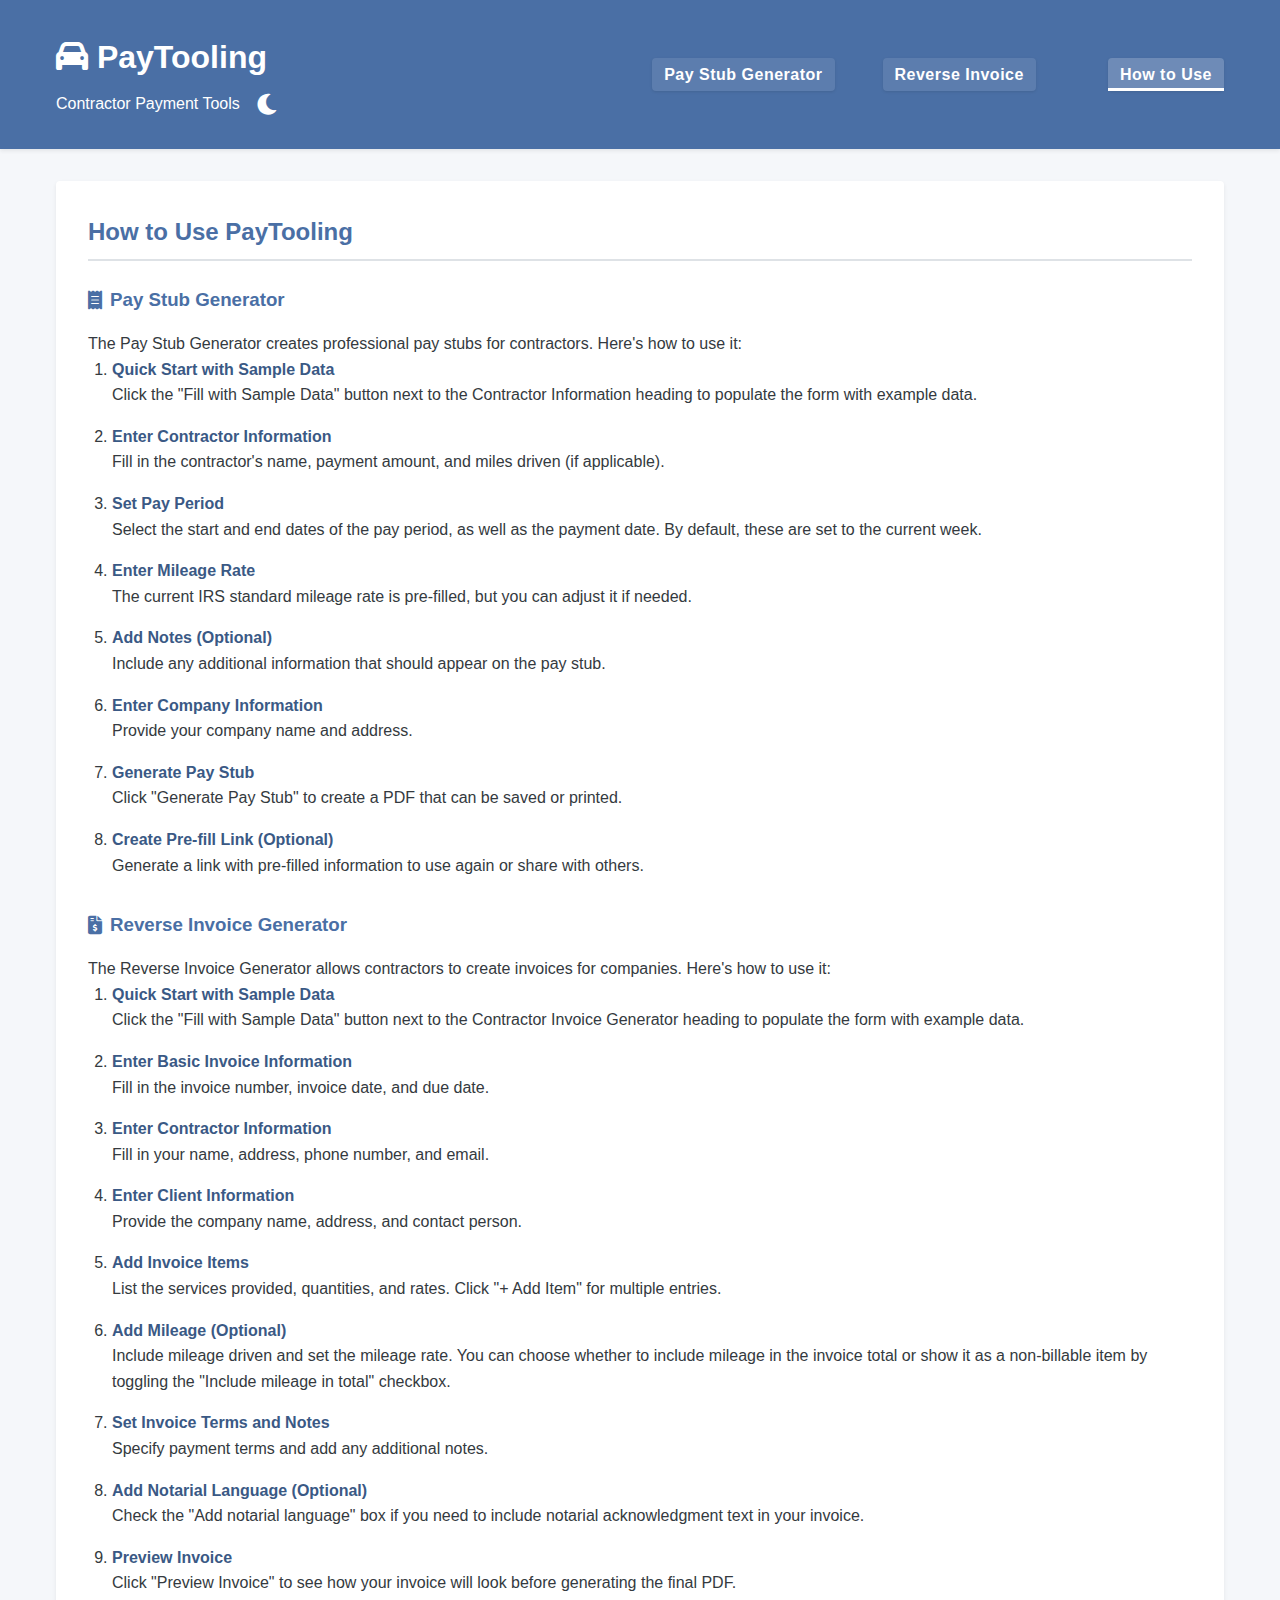
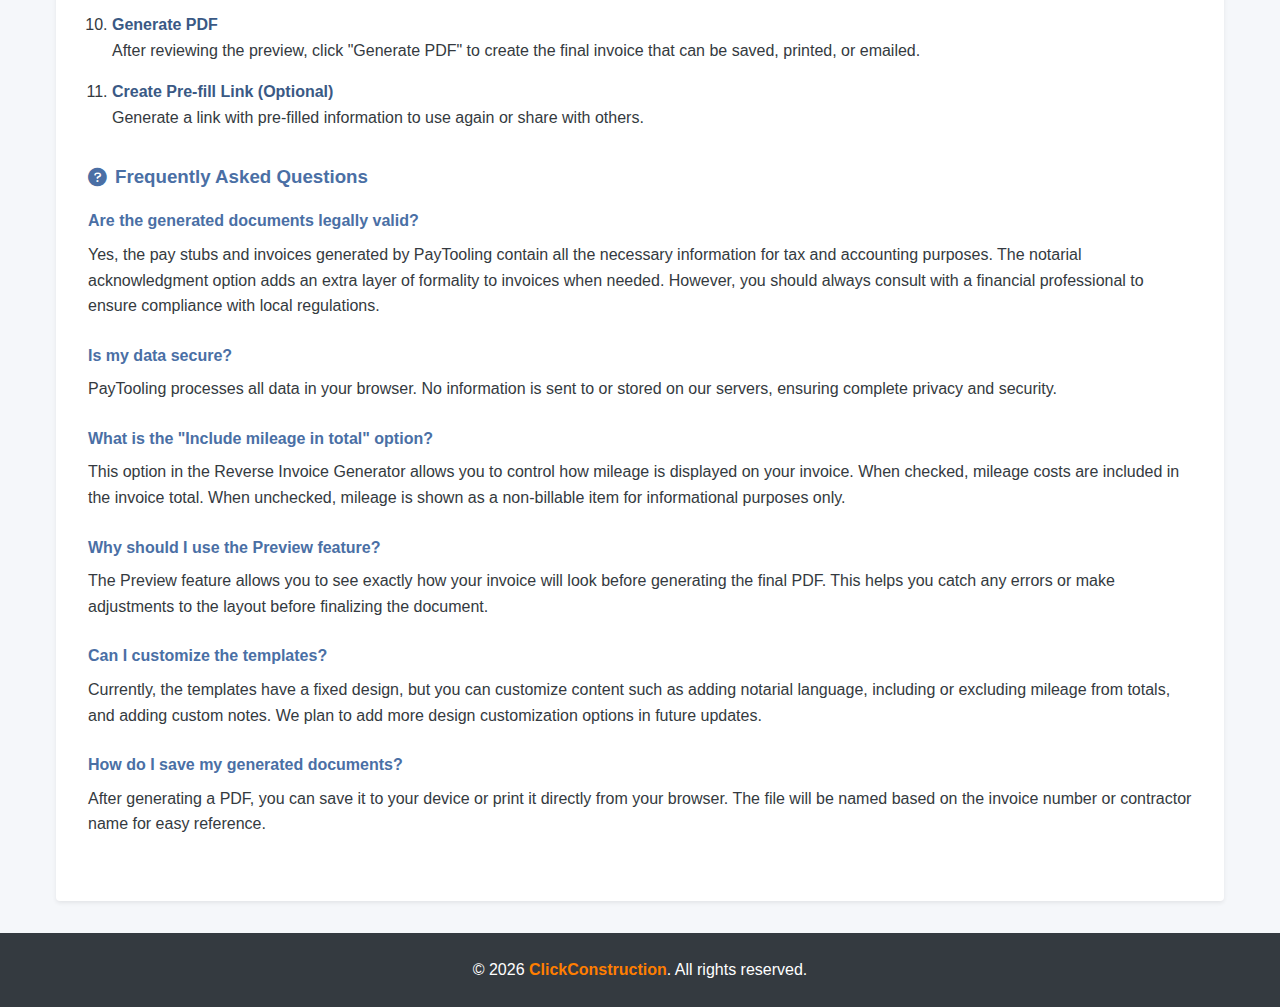
<file: how-to-use.html>
<!DOCTYPE html>
<html lang="en">
<head>
    <meta charset="UTF-8">
    <meta name="viewport" content="width=device-width, initial-scale=1.0">
    <title>How to Use - PayTooling</title>
    <link rel="stylesheet" href="css/styles.css">
    <link rel="stylesheet" href="css/dark-mode.css">
    <link rel="stylesheet" href="css/invoice-styles.css">
    <link rel="stylesheet" href="https://cdnjs.cloudflare.com/ajax/libs/font-awesome/6.0.0/css/all.min.css">
    <link rel="icon" href="favicon.svg" type="image/svg+xml">
    <link rel="shortcut icon" href="favicon.svg" type="image/svg+xml">
</head>
<body>
    <header>
        <div class="container">
            <div class="header-content">
                <div class="header-title">
                    <h1><i class="fas fa-car"></i> PayTooling</h1>
                    <div class="title-and-toggle">
                        <p>Contractor Payment Tools</p>
                        <div class="theme-toggle">
                            <span id="darkModeToggle" aria-label="Toggle dark mode">
                                <i class="fas fa-moon"></i>
                            </span>
                        </div>
                    </div>
                </div>
                <nav class="main-nav">
                    <ul>
                        <li class="indent-1"><a href="index.html">Pay Stub Generator</a></li>
                        <li class="indent-2"><a href="reverse-invoice.html">Reverse Invoice</a></li>
                        <li class="indent-3"><a href="how-to-use.html" class="active">How to Use</a></li>
                    </ul>
                </nav>
            </div>
        </div>
    </header>

    <main class="container">
        <div class="card">
            <h2>How to Use PayTooling</h2>
            
            <div class="section">
                <h3><i class="fas fa-receipt"></i> Pay Stub Generator</h3>
                <p>The Pay Stub Generator creates professional pay stubs for contractors. Here's how to use it:</p>
                
                <ol class="instructions">
                    <li>
                        <strong>Quick Start with Sample Data</strong>
                        <p>Click the "Fill with Sample Data" button next to the Contractor Information heading to populate the form with example data.</p>
                    </li>
                    <li>
                        <strong>Enter Contractor Information</strong>
                        <p>Fill in the contractor's name, payment amount, and miles driven (if applicable).</p>
                    </li>
                    <li>
                        <strong>Set Pay Period</strong>
                        <p>Select the start and end dates of the pay period, as well as the payment date. By default, these are set to the current week.</p>
                    </li>
                    <li>
                        <strong>Enter Mileage Rate</strong>
                        <p>The current IRS standard mileage rate is pre-filled, but you can adjust it if needed.</p>
                    </li>
                    <li>
                        <strong>Add Notes (Optional)</strong>
                        <p>Include any additional information that should appear on the pay stub.</p>
                    </li>
                    <li>
                        <strong>Enter Company Information</strong>
                        <p>Provide your company name and address.</p>
                    </li>
                    <li>
                        <strong>Generate Pay Stub</strong>
                        <p>Click "Generate Pay Stub" to create a PDF that can be saved or printed.</p>
                    </li>
                    <li>
                        <strong>Create Pre-fill Link (Optional)</strong>
                        <p>Generate a link with pre-filled information to use again or share with others.</p>
                    </li>
                </ol>
            </div>
            
            <div class="section">
                <h3><i class="fas fa-file-invoice-dollar"></i> Reverse Invoice Generator</h3>
                <p>The Reverse Invoice Generator allows contractors to create invoices for companies. Here's how to use it:</p>
                
                <ol class="instructions">
                    <li>
                        <strong>Quick Start with Sample Data</strong>
                        <p>Click the "Fill with Sample Data" button next to the Contractor Invoice Generator heading to populate the form with example data.</p>
                    </li>
                    <li>
                        <strong>Enter Basic Invoice Information</strong>
                        <p>Fill in the invoice number, invoice date, and due date.</p>
                    </li>
                    <li>
                        <strong>Enter Contractor Information</strong>
                        <p>Fill in your name, address, phone number, and email.</p>
                    </li>
                    <li>
                        <strong>Enter Client Information</strong>
                        <p>Provide the company name, address, and contact person.</p>
                    </li>
                    <li>
                        <strong>Add Invoice Items</strong>
                        <p>List the services provided, quantities, and rates. Click "+ Add Item" for multiple entries.</p>
                    </li>
                    <li>
                        <strong>Add Mileage (Optional)</strong>
                        <p>Include mileage driven and set the mileage rate. You can choose whether to include mileage in the invoice total or show it as a non-billable item by toggling the "Include mileage in total" checkbox.</p>
                    </li>
                    <li>
                        <strong>Set Invoice Terms and Notes</strong>
                        <p>Specify payment terms and add any additional notes.</p>
                    </li>
                    <li>
                        <strong>Add Notarial Language (Optional)</strong>
                        <p>Check the "Add notarial language" box if you need to include notarial acknowledgment text in your invoice.</p>
                    </li>
                    <li>
                        <strong>Preview Invoice</strong>
                        <p>Click "Preview Invoice" to see how your invoice will look before generating the final PDF.</p>
                    </li>
                    <li>
                        <strong>Generate PDF</strong>
                        <p>After reviewing the preview, click "Generate PDF" to create the final invoice that can be saved, printed, or emailed.</p>
                    </li>
                    <li>
                        <strong>Create Pre-fill Link (Optional)</strong>
                        <p>Generate a link with pre-filled information to use again or share with others.</p>
                    </li>
                </ol>
            </div>
            
            <div class="section">
                <h3><i class="fas fa-question-circle"></i> Frequently Asked Questions</h3>
                
                <div class="faq">
                    <div class="question">
                        <h4>Are the generated documents legally valid?</h4>
                        <p>Yes, the pay stubs and invoices generated by PayTooling contain all the necessary information for tax and accounting purposes. The notarial acknowledgment option adds an extra layer of formality to invoices when needed. However, you should always consult with a financial professional to ensure compliance with local regulations.</p>
                    </div>
                    
                    <div class="question">
                        <h4>Is my data secure?</h4>
                        <p>PayTooling processes all data in your browser. No information is sent to or stored on our servers, ensuring complete privacy and security.</p>
                    </div>
                    
                    <div class="question">
                        <h4>What is the "Include mileage in total" option?</h4>
                        <p>This option in the Reverse Invoice Generator allows you to control how mileage is displayed on your invoice. When checked, mileage costs are included in the invoice total. When unchecked, mileage is shown as a non-billable item for informational purposes only.</p>
                    </div>
                    
                    <div class="question">
                        <h4>Why should I use the Preview feature?</h4>
                        <p>The Preview feature allows you to see exactly how your invoice will look before generating the final PDF. This helps you catch any errors or make adjustments to the layout before finalizing the document.</p>
                    </div>
                    
                    <div class="question">
                        <h4>Can I customize the templates?</h4>
                        <p>Currently, the templates have a fixed design, but you can customize content such as adding notarial language, including or excluding mileage from totals, and adding custom notes. We plan to add more design customization options in future updates.</p>
                    </div>
                    
                    <div class="question">
                        <h4>How do I save my generated documents?</h4>
                        <p>After generating a PDF, you can save it to your device or print it directly from your browser. The file will be named based on the invoice number or contractor name for easy reference.</p>
                    </div>
                </div>
            </div>
        </div>
    </main>

    <footer>
        <div class="container">
            <p>&copy; <span id="currentYear"></span> <span class="company-name">ClickConstruction</span>. All rights reserved.</p>
        </div>
    </footer>

    <!-- Scripts -->
    <script src="js/app.js?v=1.0.1"></script>
</body>
</html>
</file>
<file: css/styles.css>
:root {
    --primary-color: #4a6fa5;
    --primary-dark: #3a5985;
    --secondary-color: #6c757d;
    --light-color: #f8f9fa;
    --dark-color: #343a40;
    --success-color: #28a745;
    --danger-color: #dc3545;
    --border-color: #dee2e6;
    --border-radius: 0.25rem;
    --box-shadow: 0 0.125rem 0.25rem rgba(0, 0, 0, 0.075);
    --transition: all 0.3s ease;
    
    /* Background and text colors */
    --bg-color: #f5f7fa;
    --card-bg-color: white;
    --text-color: var(--dark-color);
    --header-bg-color: var(--primary-color);
    --header-text-color: white;
    --footer-bg-color: var(--dark-color);
    --footer-text-color: white;
    --input-bg-color: white;
    --input-text-color: var(--dark-color);
    --input-border-color: var(--border-color);
}

* {
    margin: 0;
    padding: 0;
    box-sizing: border-box;
}

body {
    font-family: 'Segoe UI', Tahoma, Geneva, Verdana, sans-serif;
    line-height: 1.6;
    color: var(--text-color);
    background-color: var(--bg-color);
    transition: background-color 0.3s ease, color 0.3s ease;
}

.container {
    width: 100%;
    max-width: 1200px;
    margin: 0 auto;
    padding: 0 1rem;
}

header {
    background-color: var(--header-bg-color);
    color: var(--header-text-color);
    padding: 2rem 0;
    margin-bottom: 2rem;
    box-shadow: var(--box-shadow);
    transition: background-color 0.3s ease;
}

.header-content {
    display: flex;
    justify-content: space-between;
    align-items: center;
    flex-wrap: wrap;
    gap: 1rem;
}

.title-and-toggle {
    display: flex;
    align-items: center;
    gap: 1rem;
}

.main-nav ul {
    display: flex;
    list-style: none;
    gap: 1.5rem;
    margin: 0;
    padding: 0;
}

/* Indentation for navigation items */
.main-nav .indent-1 {
    margin-left: 0;
}

.main-nav .indent-2 {
    margin-left: 1.5rem;
}

.main-nav .indent-3 {
    margin-left: 3rem;
}

.main-nav a {
    color: var(--header-text-color);
    text-decoration: none;
    font-weight: 600;
    padding: 0.5rem 0.75rem;
    position: relative;
    transition: var(--transition);
    border-radius: 4px;
    letter-spacing: 0.5px;
    background-color: rgba(255, 255, 255, 0.1);
    box-shadow: 0 1px 3px rgba(0, 0, 0, 0.1);
}

.main-nav a:hover,
.main-nav a.active {
    background-color: rgba(255, 255, 255, 0.2);
}

.main-nav a::after {
    content: '';
    position: absolute;
    bottom: 0;
    left: 0;
    width: 0;
    height: 3px;
    background-color: var(--header-text-color);
    transition: width 0.3s ease;
}

.main-nav a:hover::after,
.main-nav a.active::after {
    width: 100%;
}

.theme-toggle {
    display: flex;
    justify-content: flex-end;
    align-items: center;
}

#darkModeToggle {
    color: var(--header-text-color);
    font-size: 1.5rem;
    cursor: pointer;
    transition: transform 0.3s ease;
    display: flex;
    align-items: center;
    justify-content: center;
}

#darkModeToggle:hover {
    transform: scale(1.2);
}

header h1 {
    margin-bottom: 0.5rem;
}

footer {
    background-color: var(--footer-bg-color);
    color: var(--footer-text-color);
    padding: 1.5rem 0;
    margin-top: 2rem;
    text-align: center;
    transition: background-color 0.3s ease;
}

.company-name {
    color: #FF7E00; /* Safety Orange */
    font-weight: 600;
}

.card {
    background-color: var(--card-bg-color);
    border-radius: var(--border-radius);
    box-shadow: var(--box-shadow);
    padding: 2rem;
    margin-bottom: 2rem;
    transition: background-color 0.3s ease, box-shadow 0.3s ease;
}

/* Form styles */
.form-group {
    margin-bottom: 1rem;
}

/* Header with action button */
.header-with-action {
    display: flex;
    justify-content: space-between;
    align-items: center;
    margin-bottom: 1rem;
}

.header-with-action h2 {
    margin: 0;
}

.form-row {
    display: flex;
    gap: 1rem;
    margin-bottom: 1.5rem;
}

.form-row .form-group {
    flex: 1;
    margin-bottom: 0;
}

.checkbox-group {
    display: flex;
    align-items: center;
    margin-bottom: 15px;
}

.checkbox-group input[type="checkbox"] {
    margin-right: 10px;
}

.checkbox-group label {
    display: inline;
    font-weight: normal;
}

label {
    display: block;
    margin-bottom: 0.5rem;
    font-weight: 500;
}

input, textarea, select {
    width: 100%;
    padding: 0.75rem;
    border: 1px solid var(--input-border-color);
    border-radius: var(--border-radius);
    font-family: inherit;
    font-size: 1rem;
    background-color: var(--input-bg-color);
    color: var(--input-text-color);
    transition: var(--transition), background-color 0.3s ease, color 0.3s ease;
}

input:focus, textarea:focus, select:focus {
    outline: none;
    border-color: var(--primary-color);
    box-shadow: 0 0 0 0.2rem rgba(74, 111, 165, 0.25);
}

/* Hide spinner controls (up/down arrows) on number inputs */
/* For Chrome, Safari, Edge, Opera */
input[type=number]::-webkit-inner-spin-button, 
input[type=number]::-webkit-outer-spin-button { 
    -webkit-appearance: none;
    margin: 0; 
}

/* For Firefox and other browsers */
input[type=number] {
    -moz-appearance: textfield;
    appearance: textfield;
}

h2 {
    margin-bottom: 1.5rem;
    color: var(--primary-color);
    border-bottom: 2px solid var(--border-color);
    padding-bottom: 0.5rem;
}

/* Button Styles */
.form-actions {
    display: flex;
    gap: 1rem;
    margin-top: 2rem;
}

.btn {
    display: inline-block;
    font-weight: 500;
    text-align: center;
    white-space: nowrap;
    vertical-align: middle;
    user-select: none;
    border: 1px solid transparent;
    padding: 0.75rem 1.5rem;
    font-size: 1rem;
    line-height: 1.5;
    border-radius: var(--border-radius);
    transition: var(--transition);
    cursor: pointer;
}

.btn.primary {
    color: white;
    background-color: var(--primary-color);
    border-color: var(--primary-color);
}

.btn.primary:hover {
    background-color: var(--primary-dark);
    border-color: var(--primary-dark);
}

.btn.secondary {
    color: white;
    background-color: var(--secondary-color);
    border-color: var(--secondary-color);
}

.btn.secondary:hover {
    background-color: #5a6268;
    border-color: #545b62;
}

.btn:not(.primary):not(.secondary) {
    color: var(--dark-color);
    background-color: white;
    border-color: var(--border-color);
}

.btn:not(.primary):not(.secondary):hover {
    background-color: #f8f9fa;
    border-color: #c1c9d0;
}

/* Link Section */
.link-container {
    display: flex;
    gap: 0.5rem;
}

.link-container input {
    flex: 1;
    background-color: #f8f9fa;
}

/* Invoice Preview Styles */
.preview-header {
    display: flex;
    justify-content: space-between;
    align-items: center;
    margin-bottom: 1.5rem;
}

.preview-actions {
    display: flex;
    gap: 0.5rem;
}

.invoice-preview {
    background-color: white;
    padding: 2rem;
    border: 1px solid var(--border-color);
    box-shadow: var(--box-shadow);
    font-family: 'Arial', sans-serif;
}

.invoice-preview h1 {
    color: var(--primary-color);
    margin-bottom: 1rem;
}

.invoice-preview .invoice-header {
    display: flex;
    justify-content: space-between;
    margin-bottom: 2rem;
}

.invoice-preview .invoice-details,
.invoice-preview .invoice-parties {
    display: flex;
    justify-content: space-between;
    margin-bottom: 2rem;
}

.invoice-preview .invoice-items {
    width: 100%;
    border-collapse: collapse;
    margin-bottom: 2rem;
}

.invoice-preview .invoice-items th {
    background-color: var(--light-color);
    text-align: left;
    padding: 0.5rem;
}

.invoice-preview .invoice-items td {
    padding: 0.5rem;
    border-bottom: 1px solid var(--border-color);
}

.invoice-preview .invoice-items tr.non-billable td {
    color: var(--secondary-color);
    font-style: italic;
    background-color: rgba(0, 0, 0, 0.03);
}

.invoice-preview .invoice-totals {
    display: flex;
    flex-direction: column;
    align-items: flex-end;
    margin-bottom: 2rem;
}

.invoice-preview .invoice-footer {
    margin-top: 2rem;
    border-top: 1px solid var(--border-color);
    padding-top: 1rem;
}

.invoice-preview .invoice-section + .invoice-section {
    margin-top: 0.5rem;
}

/* Dark Mode Styles */
/* Dark Mode Styles - Important: these must be applied directly, not just as variables */
body.dark-mode {
    --bg-color: #1a1a1a;
    --card-bg-color: #2d2d2d;
    --text-color: #f0f0f0;
    --header-bg-color: #2c3e50;
    --header-text-color: #f0f0f0;
    --footer-bg-color: #1e272e;
    --footer-text-color: #f0f0f0;
    --input-bg-color: #3d3d3d;
    --input-text-color: #f0f0f0;
    --input-border-color: #555;
    --border-color: #555;
    
    /* Direct application of colors */
    background-color: #1a1a1a;
    color: #f0f0f0;
}

/* Direct styling for specific elements in dark mode */
body.dark-mode .card {
    background-color: #2d2d2d;
    box-shadow: 0 0.125rem 0.25rem rgba(0, 0, 0, 0.2);
}

body.dark-mode header {
    background-color: #2c3e50;
}

body.dark-mode footer {
    background-color: #1e272e;
}

body.dark-mode input, 
body.dark-mode textarea, 
body.dark-mode select {
    background-color: #3d3d3d;
    color: #f0f0f0;
    border-color: #555;
}

body.dark-mode h2 {
    color: #a9cce3; /* Lighter blue for headings in dark mode */
    border-bottom-color: #555;
}

body.dark-mode .btn:not(.primary):not(.secondary) {
    background-color: #3d3d3d;
    color: #f0f0f0;
    border-color: #555;
}

body.dark-mode .btn:not(.primary):not(.secondary):hover {
    background-color: #4d4d4d;
}

body.dark-mode #darkModeToggle i {
    content: "\f185";
    color: #f0f0f0;
}

body.dark-mode .link-container input {
    background-color: #3d3d3d;
    color: #f0f0f0;
}

/* Responsive Design */
@media (max-width: 768px) {
    .header-content {
        flex-direction: column;
        align-items: flex-start;
        gap: 1rem;
    }
    
    .header-title {
        width: 100%;
    }
    
    .title-and-toggle {
        width: 100%;
        justify-content: space-between;
    }
    
    .main-nav {
        width: 100%;
    }
    
    .main-nav ul {
        flex-direction: column;
        gap: 0.5rem;
    }
    
    /* Adjust indentation for mobile */
    .main-nav .indent-1,
    .main-nav .indent-2,
    .main-nav .indent-3 {
        margin-left: 0;
        padding-left: 1rem;
        border-left: 3px solid rgba(255, 255, 255, 0.2);
    }
    
    .main-nav .indent-2 {
        margin-left: 1rem;
    }
    
    .main-nav .indent-3 {
        margin-left: 2rem;
    }
    
    .form-row {
        flex-direction: column;
        gap: 0;
    }
    
    .form-row .form-group {
        margin-bottom: 1.5rem;
    }
    
    .form-actions {
        flex-direction: column;
    }
    
    .btn {
        width: 100%;
        margin-bottom: 0.5rem;
    }
}

/* Pay Stub Preview Styles */
.paystub-preview {
    display: none;
    background-color: white;
    padding: 2rem;
    border: 1px solid var(--border-color);
    max-width: 800px;
    margin: 0 auto;
}

.paystub-header {
    display: flex;
    justify-content: space-between;
    margin-bottom: 2rem;
    border-bottom: 2px solid var(--primary-color);
    padding-bottom: 1rem;
}

.paystub-company {
    max-width: 50%;
}

.paystub-title {
    text-align: right;
}

.paystub-info {
    display: grid;
    grid-template-columns: 1fr 1fr;
    gap: 1rem;
    margin-bottom: 2rem;
}

.paystub-section {
    margin-bottom: 2rem;
}

.paystub-table {
    width: 100%;
    border-collapse: collapse;
    margin-bottom: 1rem;
}

.paystub-table th, .paystub-table td {
    padding: 0.75rem;
    text-align: left;
    border-bottom: 1px solid var(--border-color);
}

.paystub-table th {
    background-color: #f8f9fa;
    font-weight: 600;
}

.paystub-total {
    text-align: right;
    font-weight: 600;
    font-size: 1.1rem;
    margin-top: 1rem;
}

.paystub-footer {
    margin-top: 2rem;
    border-top: 1px solid var(--border-color);
    padding-top: 1rem;
    font-size: 0.9rem;
    color: var(--secondary-color);
}
</file>
<file: css/dark-mode.css>
/* Dark Mode Styles */
body.dark-mode {
    background-color: #1a1a1a;
    color: #f0f0f0;
}

body.dark-mode .card {
    background-color: #2d2d2d;
    box-shadow: 0 0.125rem 0.25rem rgba(0, 0, 0, 0.2);
}

body.dark-mode header {
    background-color: #2c3e50;
}

body.dark-mode footer {
    background-color: #1e272e;
}

body.dark-mode input, 
body.dark-mode textarea, 
body.dark-mode select {
    background-color: #3d3d3d;
    color: #f0f0f0;
    border-color: #555;
}

body.dark-mode h2 {
    color: #a9cce3; /* Lighter blue for headings in dark mode */
    border-bottom-color: #555;
}

body.dark-mode .btn:not(.primary):not(.secondary) {
    background-color: #3d3d3d;
    color: #f0f0f0;
    border-color: #555;
}

body.dark-mode .btn:not(.primary):not(.secondary):hover {
    background-color: #4d4d4d;
}

body.dark-mode .link-container input {
    background-color: #3d3d3d;
    color: #f0f0f0;
}

body.dark-mode #darkModeToggle i {
    color: #ffcc00; /* Bright yellow for sun icon */
}

/* Improved navigation in dark mode */
body.dark-mode .main-nav a {
    color: #ffffff;
    font-weight: 600;
    text-shadow: 0 1px 2px rgba(0, 0, 0, 0.3);
}

body.dark-mode .main-nav a:hover,
body.dark-mode .main-nav a.active {
    color: #7fdbff; /* Light blue for better contrast */
}

body.dark-mode .main-nav a::after {
    background-color: #7fdbff;
    height: 3px;
    bottom: -3px;
}

body.dark-mode .company-name {
    color: #FF9E40; /* Lighter orange in dark mode */
}
</file>
<file: css/invoice-styles.css>
/* Invoice-specific styles */

/* Invoice items */
.invoice-item {
    margin-bottom: 1rem;
    padding-bottom: 1rem;
    border-bottom: 1px solid var(--border-color);
}

.invoice-item:last-child {
    border-bottom: none;
}

.item-description {
    flex: 3;
}

.item-quantity,
.item-rate,
.item-amount {
    flex: 1;
}

.invoice-actions {
    margin-bottom: 1.5rem;
}

/* Totals row */
.totals-row {
    margin-top: 1.5rem;
    padding-top: 1rem;
    border-top: 1px solid var(--border-color);
}

/* Signature canvas */
.signature-section {
    margin-top: 2rem;
}

.signature-canvas {
    width: 100%;
    height: 150px;
    border: 1px solid var(--border-color);
    border-radius: var(--border-radius);
    margin-bottom: 0.5rem;
    background-color: rgba(255, 255, 255, 0.5);
}

/* How to use page */
.section {
    margin-bottom: 2rem;
}

.section h3 {
    color: var(--primary-color);
    margin-bottom: 1rem;
    display: flex;
    align-items: center;
    gap: 0.5rem;
}

.instructions {
    padding-left: 1.5rem;
}

.instructions li {
    margin-bottom: 1rem;
}

.instructions li strong {
    color: var(--primary-dark);
}

.faq .question {
    margin-bottom: 1.5rem;
}

.faq h4 {
    color: var(--primary-color);
    margin-bottom: 0.5rem;
}

/* Dark mode styles */
body.dark-mode .signature-canvas {
    background-color: rgba(255, 255, 255, 0.1);
    border-color: var(--input-border-color);
}

body.dark-mode .instructions li strong,
body.dark-mode .faq h4 {
    color: #a9cce3;
}
</file>
